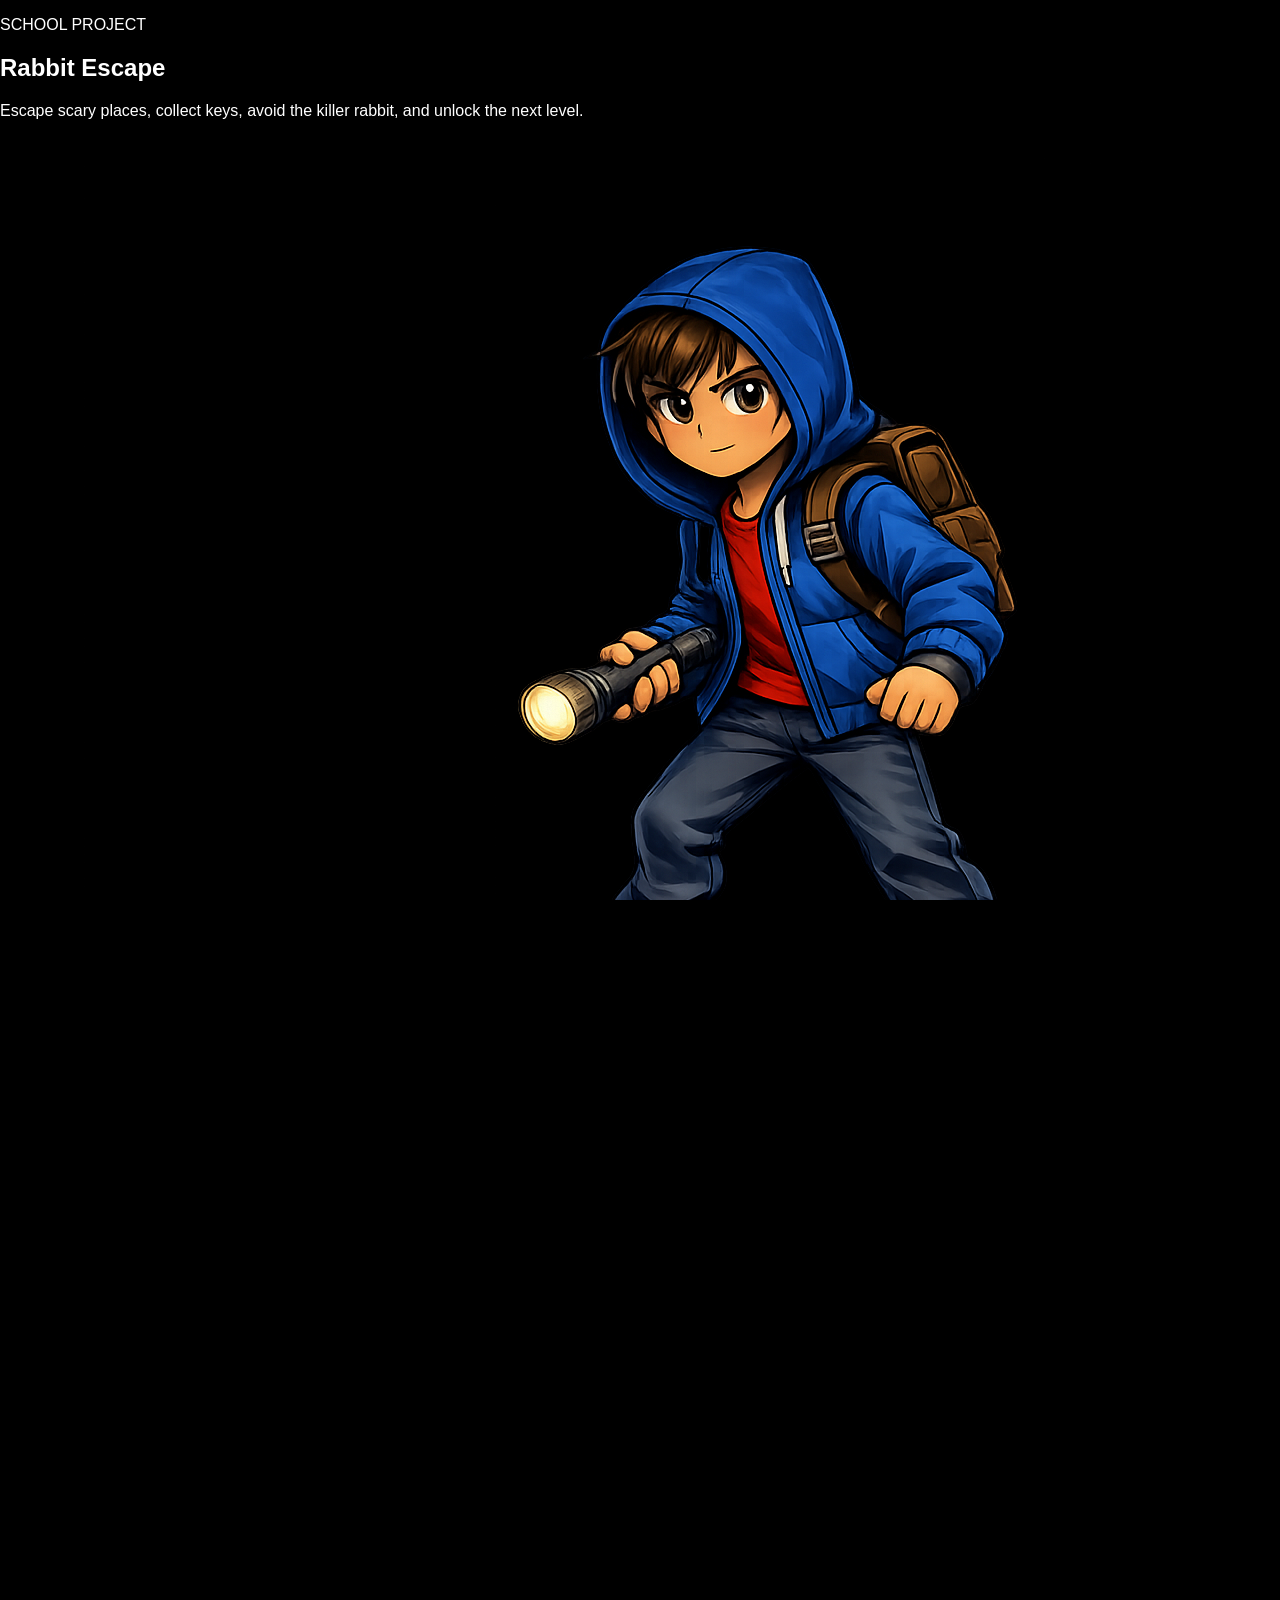
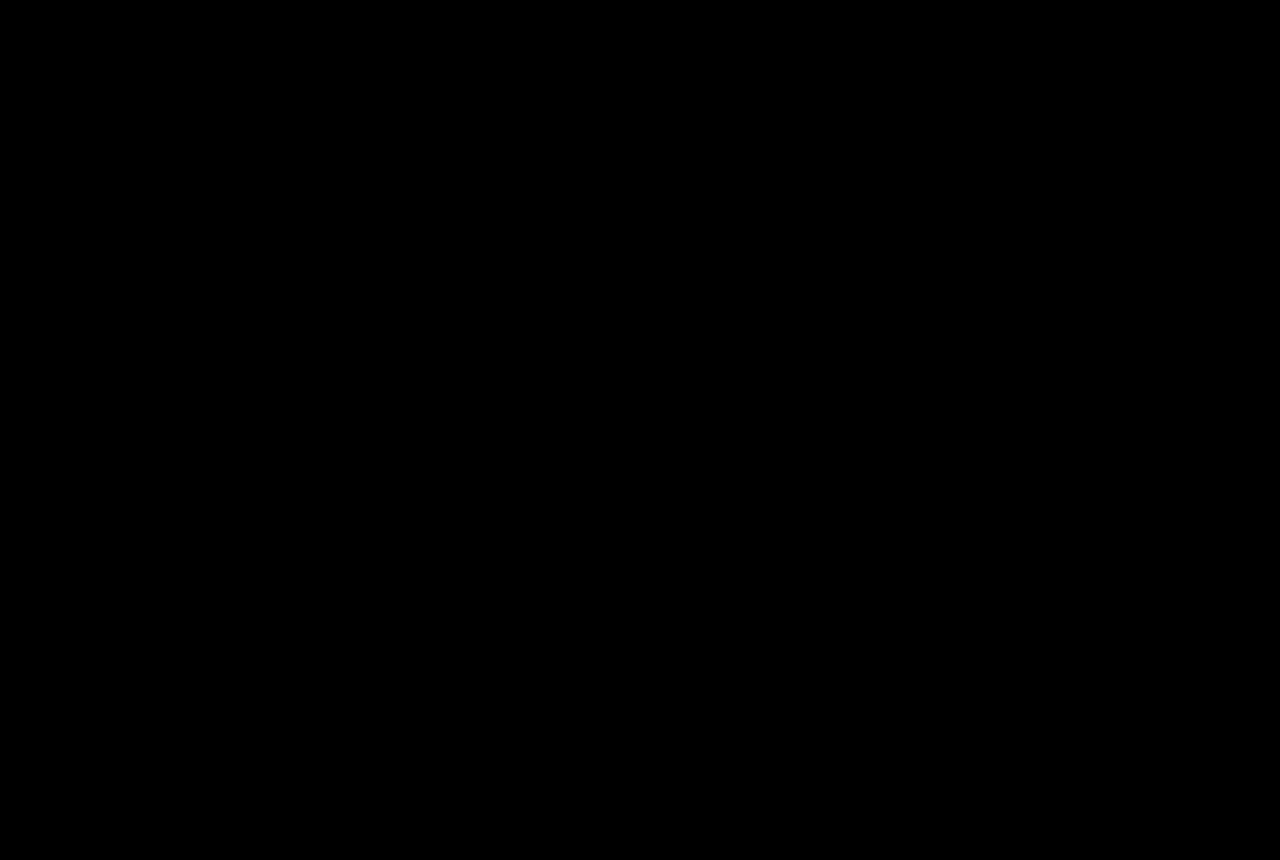
<file: Index.html>
<!DOCTYPE html>
<html lang="en">
<head>
  <meta charset="UTF-8" />
  <meta name="viewport" content="width=device-width, initial-scale=1.0" />
  <title>Rabbit Escape</title>
  <link rel="stylesheet" href="style.css" />
</head>
<body>
  <div class="menu-app">
    <section class="menu-card">
      <p class="menu-eyebrow">SCHOOL PROJECT</p>
      <h1 class="menu-title">Rabbit Escape</h1>
      <p class="menu-tagline">
        Escape scary places, collect keys, avoid the killer rabbit, and unlock the next level.
      </p>

      <div class="menu-characters">
        <div class="menu-character">
          <img src="assets/player.png" alt="Player" class="menu-character-img hero-preview">
          <p><strong>Player</strong><br>Main character</p>
        </div>
        <div class="menu-character">
          <img src="assets/killer.png" alt="Killer rabbit" class="menu-character-img killer-preview">
          <p><strong>Killer Rabbit</strong><br>Main enemy</p>
        </div>
      </div>

      <div class="menu-actions">
        <button id="playBtn" class="menu-btn primary-btn">Play</button>
        <button id="levelsBtn" class="menu-btn secondary-btn">Levels</button>
        <button id="creditsBtn" class="menu-btn secondary-btn">Credits</button>
      </div>
    </section>

    <section id="levelsPanel" class="info-card hidden">
      <h2>Levels</h2>
      <div class="level-list">
        <button id="level1Btn" class="level-btn unlocked">
          <span class="level-name">Level 1</span>
          <span class="level-desc">School Escape</span>
        </button>

        <button id="level2Btn" class="level-btn locked">
          <span class="level-name">Level 2</span>
          <span class="level-desc" id="level2Text">Venezia Pizzeria</span>
        </button>

        <div class="level-btn locked static-level">
          <span class="level-name">Level 3</span>
          <span class="level-desc">Coming Soon</span>
        </div>
      </div>
    </section>

    <section id="creditsPanel" class="info-card hidden">
      <h2>Credits</h2>
      <p><strong>Made by Martin and Alan</strong></p>
      <p>School project</p>
      <p>Built with HTML, CSS, JavaScript, and GitHub Pages.</p>
    </section>
  </div>

  <script src="script.js"></script>
</body>
</html>
</file>
<file: style.css>
*{
  box-sizing:border-box;
}

html,
body{
  margin:0;
  width:100%;
  height:100%;
  overflow:hidden;
  background:black;
  font-family:Arial,Helvetica,sans-serif;
  color:white;
}

.hidden{
  display:none!important;
}

.menu-screen{
  position:relative;
  width:100vw;
  height:100vh;
  overflow:hidden;
}

.moving-bg{
  position:absolute;
  inset:0;
  width:100%;
  height:100%;
  object-fit:cover;
  z-index:1;
  filter:brightness(.72);
}

.rain{
  position:absolute;
  inset:0;
  z-index:2;
  opacity:.18;
  background-image:repeating-linear-gradient(
    115deg,
    rgba(255,255,255,.12) 0px,
    rgba(255,255,255,.12) 1px,
    transparent 1px,
    transparent 9px
  );
  animation:rainMove .45s linear infinite;
}

.dark-vignette{
  position:absolute;
  inset:0;
  z-index:3;
  background:
    radial-gradient(circle at center,rgba(0,0,0,.1),rgba(0,0,0,.8));
}

.menu-content{
  position:relative;
  z-index:10;
  width:100%;
  height:100%;
}

/* TOP SURVIVOR CARD */

.selected-character-card{
  position:absolute;
  top:18px;
  left:50%;
  transform:translateX(-50%);
  width:220px;

  background:rgba(0,0,0,.78);
  border:1px solid rgba(255,0,0,.85);
  border-radius:16px;

  padding:10px;

  text-align:center;

  backdrop-filter:blur(6px);

  box-shadow:
    0 0 18px rgba(255,0,0,.35),
    inset 0 0 12px rgba(255,0,0,.08);
}

.selected-character-card p{
  margin:0 0 5px;
  color:#ffd66b;
  font-size:.78rem;
  font-weight:900;
  letter-spacing:2px;
}

.selected-character-card img{
  width:42px;
  height:42px;
  object-fit:contain;
}

.selected-character-card h2{
  margin:5px 0 0;
  font-size:.95rem;
}

/* BUTTONS */

.menu-buttons{
  position:absolute;

  left:50%;
  bottom:20px;

  transform:translateX(-50%);

  width:min(310px,80vw);

  display:flex;
  flex-direction:column;
  gap:10px;
}

.menu-btn{
  width:100%;

  padding:12px 0;

  border-radius:12px;
  border:1px solid rgba(255,0,0,.85);

  background:rgba(0,0,0,.78);

  color:white;

  font-size:1rem;
  font-weight:900;
  letter-spacing:4px;

  cursor:pointer;

  box-shadow:
    0 0 14px rgba(255,0,0,.25),
    inset 0 0 12px rgba(255,0,0,.08);

  text-shadow:0 0 10px red;
}

.play-btn{
  border-color:#ffd66b;
}

.menu-btn:hover{
  transform:scale(1.03);
}

/* OVERLAYS */

.character-overlay,
.readme-overlay,
.level-overlay{
  position:fixed;
  inset:0;

  z-index:100;

  background:rgba(0,0,0,.9);

  display:flex;
  align-items:center;
  justify-content:center;

  padding:20px;
}

.character-box,
.readme-box,
.level-box{
  width:min(700px,100%);
  max-height:88vh;
  overflow-y:auto;

  background:#111;

  border:2px solid #d81f26;
  border-radius:18px;

  padding:22px;

  text-align:center;
}

.character-grid,
.level-grid{
  display:grid;
  grid-template-columns:repeat(auto-fit,minmax(140px,1fr));
  gap:12px;
}

.character-card,
.level-card{
  background:#1a1a1a;
  border:1px solid #444;
  border-radius:14px;

  padding:12px;

  cursor:pointer;
}

.character-card img{
  width:70px;
  height:70px;
  object-fit:contain;
}

.close-panel-btn{
  margin-top:18px;

  border:0;
  border-radius:12px;

  background:#d81f26;
  color:white;

  padding:12px 24px;

  font-weight:900;
}

@keyframes rainMove{
  from{
    transform:translateY(-80px);
  }

  to{
    transform:translateY(80px);
  }
}

@media(max-width:700px){

  .selected-character-card{
    top:10px;
    width:200px;
  }

  .menu-buttons{
    width:250px;
    bottom:14px;
  }

  .menu-btn{
    padding:10px 0;
    font-size:.82rem;
    letter-spacing:3px;
  }
}
</file>
